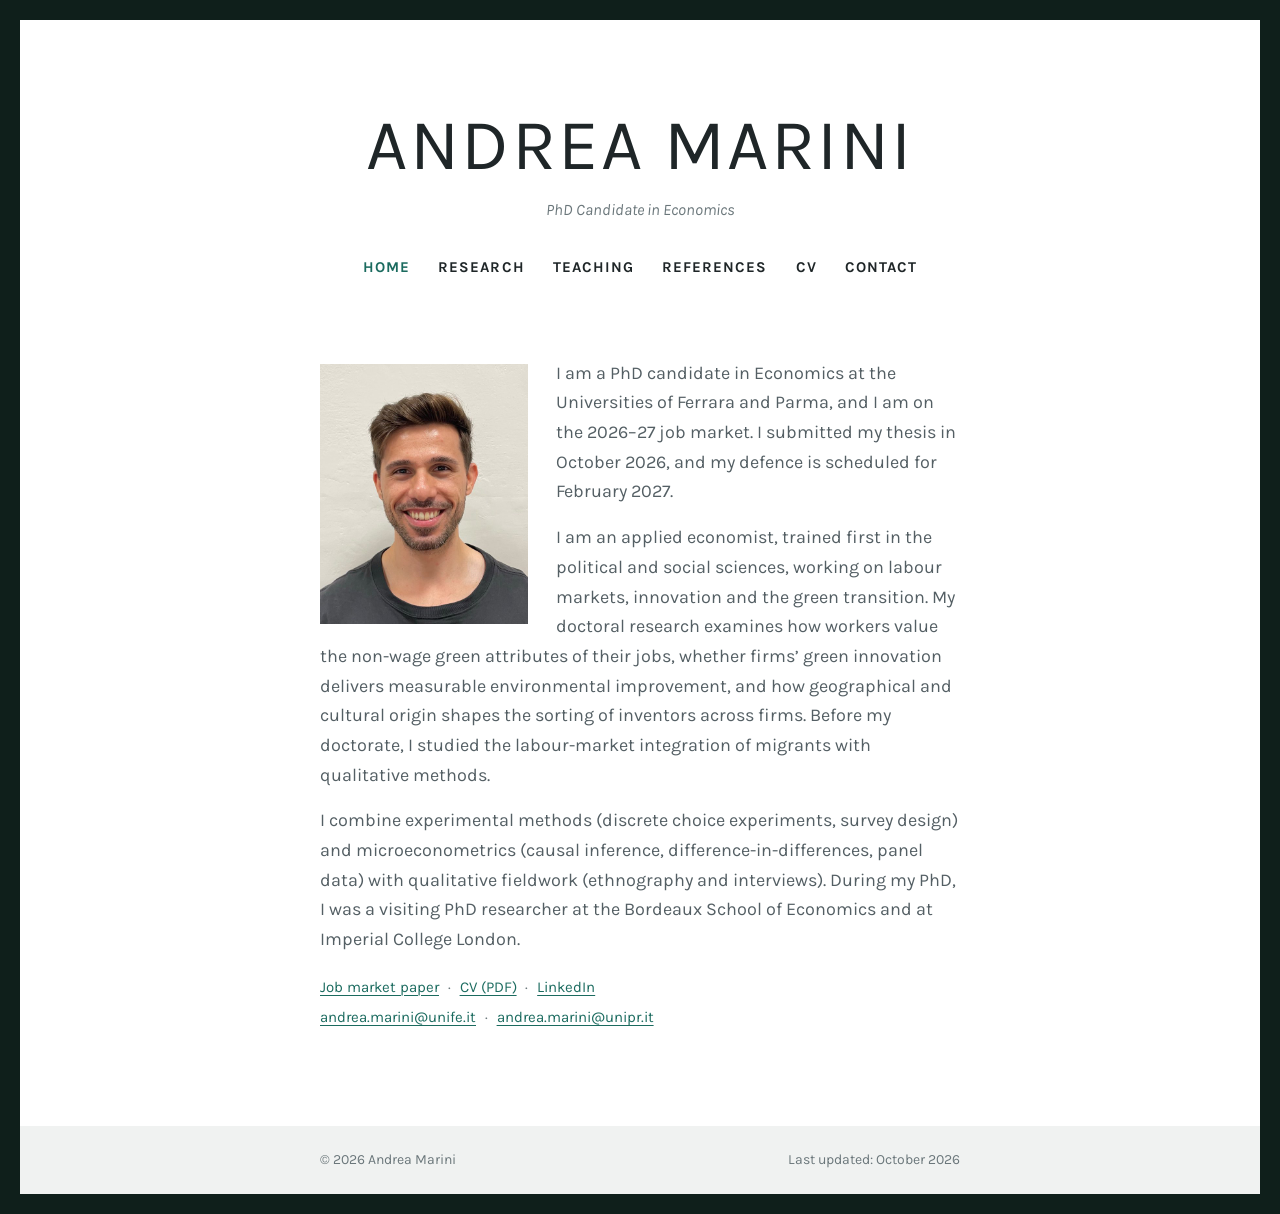
<file: index.html>
<!doctype html>
<html lang="en-GB">
<head>
<meta charset="utf-8">
<meta name="viewport" content="width=device-width, initial-scale=1">
<title>Andrea Marini</title>
<meta name="description" content="Andrea Marini, PhD candidate in Economics at the Universities of Ferrara and Parma. Research on labour markets, innovation and the green transition.">
<meta name="author" content="Andrea Marini">
<meta property="og:type" content="profile">
<meta property="og:title" content="Andrea Marini">
<meta property="og:description" content="PhD candidate in Economics at the Universities of Ferrara and Parma. Research on labour markets, innovation and the green transition.">
<meta property="og:url" content="https://andremarini.github.io/">
<meta property="og:image" content="https://andremarini.github.io/og-image.jpg">
<meta property="og:image:width" content="1200">
<meta property="og:image:height" content="627">
<meta property="og:image:alt" content="Andrea Marini, PhD Candidate in Economics">
<meta name="twitter:card" content="summary_large_image">
<link rel="canonical" href="https://andremarini.github.io/">
<script type="application/ld+json">{"@context": "https://schema.org", "@type": "Person", "name": "Andrea Marini", "jobTitle": "PhD Candidate in Economics", "affiliation": [{"@type": "CollegeOrUniversity", "name": "University of Ferrara"}, {"@type": "CollegeOrUniversity", "name": "University of Parma"}], "email": ["mailto:andrea.marini@unife.it", "mailto:andrea.marini@unipr.it"], "sameAs": ["https://www.linkedin.com/in/andrea-marini-623431280/"]}</script>
<link rel="preconnect" href="https://fonts.googleapis.com">
<link rel="preconnect" href="https://fonts.gstatic.com" crossorigin>
<link rel="stylesheet" href="https://fonts.googleapis.com/css2?family=Karla:ital,wght@0,400;0,600;0,700;1,400&display=swap">
<link rel="stylesheet" href="style.css">
</head>
<body>
<a class="skip" href="#main">Skip to content</a>
<div class="sheet">

  <!-- ===== INTESTAZIONE E MENU: uguali in tutte le pagine. Se aggiungi o rinomini una pagina, aggiorna il menu in ogni file. aria-current="page" segna la pagina attiva. ===== -->
  <header class="masthead">
    <div class="wrap">
      <h1 class="name"><a href="index.html">Andrea Marini</a></h1>
      <p class="role">PhD Candidate in Economics</p>
      <nav class="menu" aria-label="Main menu">
        <ul>
          <li><a href="index.html" aria-current="page">Home</a></li>
          <li><a href="research.html">Research</a></li>
          <li><a href="teaching.html">Teaching</a></li>
          <li><a href="references.html">References</a></li>
          <li><a href="Andrea_Marini_CV.pdf" target="_blank" rel="noopener">CV</a></li>
          <li><a href="contact.html">Contact</a></li>
        </ul>
      </nav>
    </div>
  </header>

  <!-- ===== CONTENUTO DELLA PAGINA: modifica solo il testo fra i tag, per esempio fra <p> e </p> ===== -->
  <main id="main">
    <section class="intro wrap" aria-label="About">
      <img class="portrait" src="andrea-marini.jpg" alt="Portrait of Andrea Marini" width="640" height="800">
      <div class="bio">
        <p>I am a PhD candidate in Economics at the Universities of Ferrara and Parma, and I am on the 2026–27 job market. I submitted my thesis in October 2026, and my defence is scheduled for February 2027.</p>
        <p>I am an applied economist, trained first in the political and social sciences, working on labour markets, innovation and the green transition. My doctoral research examines how workers value the non-wage green attributes of their jobs, whether firms’ green innovation delivers measurable environmental improvement, and how geographical and cultural origin shapes the sorting of inventors across firms. Before my doctorate, I studied the labour-market integration of migrants with qualitative methods.</p>
        <p>I combine experimental methods (discrete choice experiments, survey design) and microeconometrics (causal inference, difference-in-differences, panel data) with qualitative fieldwork (ethnography and interviews). During my PhD, I was a visiting PhD researcher at the Bordeaux School of Economics and at Imperial College London.</p>
      </div>
      <p class="links"><a href="research.html#jmp">Job market paper</a><span class="sep" aria-hidden="true">·</span><a href="Andrea_Marini_CV.pdf" target="_blank" rel="noopener">CV (PDF)</a><span class="sep" aria-hidden="true">·</span><a href="https://www.linkedin.com/in/andrea-marini-623431280/">LinkedIn</a></p>
      <p class="links"><a href="mailto:andrea.marini@unife.it">andrea.marini@unife.it</a><span class="sep" aria-hidden="true">·</span><a href="mailto:andrea.marini@unipr.it">andrea.marini@unipr.it</a></p>
    </section>
  </main>

  <!-- ===== PIÈ DI PAGINA: uguale in tutte le pagine ===== -->
  <footer class="colophon">
    <div class="wrap">
      <p>© 2026 Andrea Marini</p>
      <p>Last updated: October 2026</p>
    </div>
  </footer>

</div>
</body>
</html>
</file>
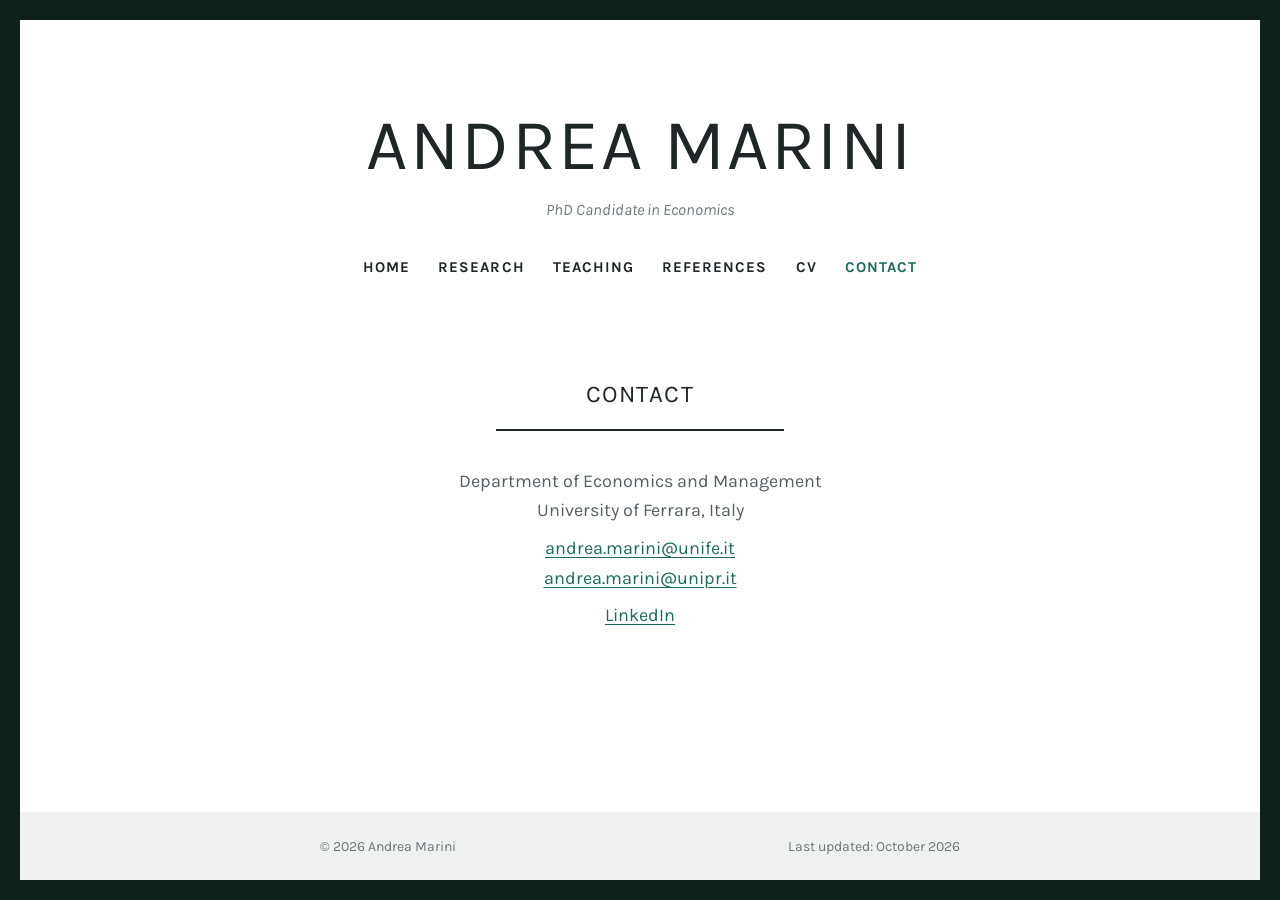
<file: contact.html>
<!doctype html>
<html lang="en-GB">
<head>
<meta charset="utf-8">
<meta name="viewport" content="width=device-width, initial-scale=1">
<title>Contact | Andrea Marini</title>
<meta name="description" content="Contact details of Andrea Marini.">
<link rel="preconnect" href="https://fonts.googleapis.com">
<link rel="preconnect" href="https://fonts.gstatic.com" crossorigin>
<link rel="stylesheet" href="https://fonts.googleapis.com/css2?family=Karla:ital,wght@0,400;0,600;0,700;1,400&display=swap">
<link rel="stylesheet" href="style.css">
</head>
<body>
<a class="skip" href="#main">Skip to content</a>
<div class="sheet">

  <!-- ===== INTESTAZIONE E MENU: uguali in tutte le pagine. Se aggiungi o rinomini una pagina, aggiorna il menu in ogni file. aria-current="page" segna la pagina attiva. ===== -->
  <header class="masthead">
    <div class="wrap">
      <p class="name"><a href="index.html">Andrea Marini</a></p>
      <p class="role">PhD Candidate in Economics</p>
      <nav class="menu" aria-label="Main menu">
        <ul>
          <li><a href="index.html">Home</a></li>
          <li><a href="research.html">Research</a></li>
          <li><a href="teaching.html">Teaching</a></li>
          <li><a href="references.html">References</a></li>
          <li><a href="Andrea_Marini_CV.pdf" target="_blank" rel="noopener">CV</a></li>
          <li><a href="contact.html" aria-current="page">Contact</a></li>
        </ul>
      </nav>
    </div>
  </header>

  <!-- ===== CONTENUTO DELLA PAGINA: modifica solo il testo fra i tag, per esempio fra <p> e </p> ===== -->
  <main id="main">
    <section class="section wrap">
      <h1 class="section-title">Contact</h1>
      <div class="contact">
        <p>Department of Economics and Management<br>University of Ferrara, Italy</p>
        <p><a href="mailto:andrea.marini@unife.it">andrea.marini@unife.it</a><br><a href="mailto:andrea.marini@unipr.it">andrea.marini@unipr.it</a></p>
        <p><a href="https://www.linkedin.com/in/andrea-marini-623431280/">LinkedIn</a></p>
      </div>
    </section>
  </main>

  <!-- ===== PIÈ DI PAGINA: uguale in tutte le pagine ===== -->
  <footer class="colophon">
    <div class="wrap">
      <p>© 2026 Andrea Marini</p>
      <p>Last updated: October 2026</p>
    </div>
  </footer>

</div>
</body>
</html>
</file>
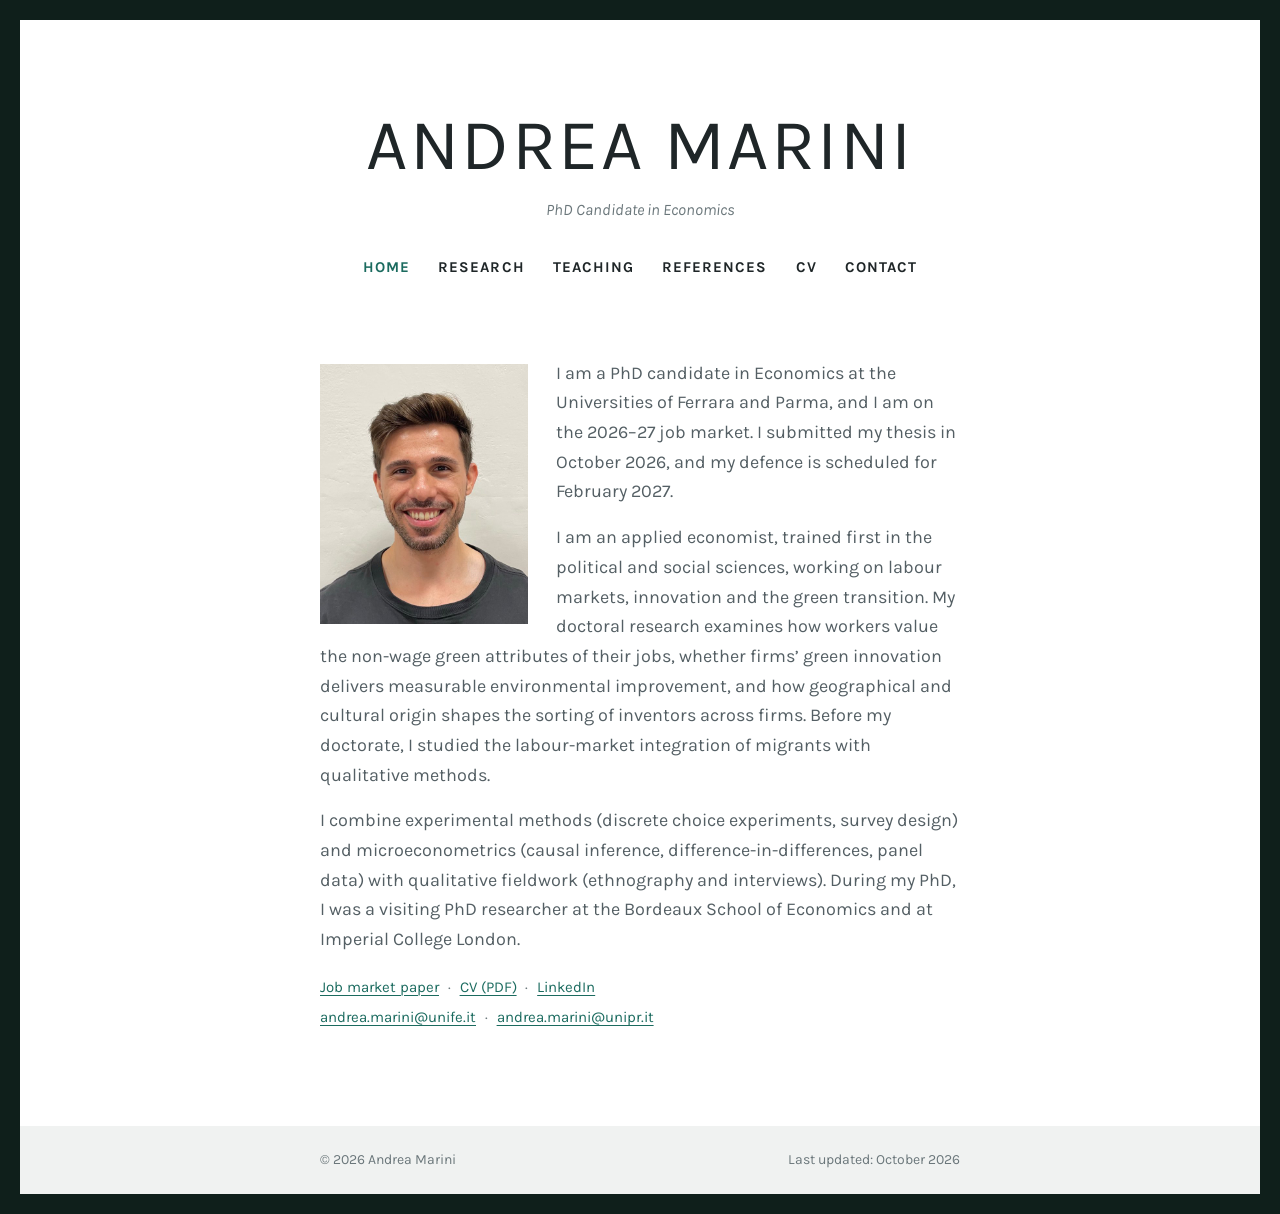
<file: index_1.html>
<!doctype html>
<html lang="en-GB">
<head>
<meta charset="utf-8">
<meta name="viewport" content="width=device-width, initial-scale=1">
<title>Andrea Marini | PhD Candidate in Economics</title>
<meta name="description" content="Andrea Marini, PhD candidate in Economics at the Universities of Ferrara and Parma. Research on labour markets, innovation and the green transition.">
<meta name="author" content="Andrea Marini">
<meta property="og:type" content="profile">
<meta property="og:title" content="Andrea Marini">
<meta property="og:description" content="PhD candidate in Economics at the Universities of Ferrara and Parma. Research on labour markets, innovation and the green transition.">
<meta property="og:url" content="https://andremarini.github.io/">
<meta property="og:image" content="https://andremarini.github.io/og-image.jpg">
<meta property="og:image:width" content="1200">
<meta property="og:image:height" content="627">
<meta property="og:image:alt" content="Andrea Marini, PhD Candidate in Economics">
<meta name="twitter:card" content="summary_large_image">
<link rel="canonical" href="https://andremarini.github.io/">
<script type="application/ld+json">{"@context": "https://schema.org", "@type": "Person", "name": "Andrea Marini", "jobTitle": "PhD Candidate in Economics", "affiliation": [{"@type": "CollegeOrUniversity", "name": "University of Ferrara"}, {"@type": "CollegeOrUniversity", "name": "University of Parma"}], "email": ["mailto:andrea.marini@unife.it", "mailto:andrea.marini@unipr.it"], "sameAs": ["https://www.linkedin.com/in/andrea-marini-623431280/"]}</script>
<link rel="preconnect" href="https://fonts.googleapis.com">
<link rel="preconnect" href="https://fonts.gstatic.com" crossorigin>
<link rel="stylesheet" href="https://fonts.googleapis.com/css2?family=Karla:ital,wght@0,400;0,600;0,700;1,400&display=swap">
<link rel="stylesheet" href="style.css">
</head>
<body>
<a class="skip" href="#main">Skip to content</a>
<div class="sheet">

  <!-- ===== INTESTAZIONE E MENU: uguali in tutte le pagine. Se aggiungi o rinomini una pagina, aggiorna il menu in ogni file. aria-current="page" segna la pagina attiva. ===== -->
  <header class="masthead">
    <div class="wrap">
      <h1 class="name"><a href="index.html">Andrea Marini</a></h1>
      <p class="role">PhD Candidate in Economics</p>
      <nav class="menu" aria-label="Main menu">
        <ul>
          <li><a href="index.html" aria-current="page">Home</a></li>
          <li><a href="research.html">Research</a></li>
          <li><a href="teaching.html">Teaching</a></li>
          <li><a href="references.html">References</a></li>
          <li><a href="Andrea_Marini_CV.pdf" target="_blank" rel="noopener">CV</a></li>
          <li><a href="contact.html">Contact</a></li>
        </ul>
      </nav>
    </div>
  </header>

  <!-- ===== CONTENUTO DELLA PAGINA: modifica solo il testo fra i tag, per esempio fra <p> e </p> ===== -->
  <main id="main">
    <section class="intro wrap" aria-label="About">
      <img class="portrait" src="andrea-marini.jpg" alt="Portrait of Andrea Marini" width="640" height="800">
      <div class="bio">
        <p>I am a PhD candidate in Economics at the Universities of Ferrara and Parma, and I am on the 2026–27 job market. I submitted my thesis in October 2026, and my defence is scheduled for February 2027.</p>
        <p>I am an applied economist, trained first in the political and social sciences, working on labour markets, innovation and the green transition. My doctoral research examines how workers value the non-wage green attributes of their jobs, whether firms’ green innovation delivers measurable environmental improvement, and how geographical and cultural origin shapes the sorting of inventors across firms. Before my doctorate, I studied the labour-market integration of migrants with qualitative methods.</p>
        <p>I combine experimental methods (discrete choice experiments, survey design) and microeconometrics (causal inference, difference-in-differences, panel data) with qualitative fieldwork (ethnography and interviews). During my PhD, I was a visiting PhD researcher at the Bordeaux School of Economics and at Imperial College London.</p>
      </div>
      <p class="links"><a href="research.html#jmp">Job market paper</a><span class="sep" aria-hidden="true">·</span><a href="Andrea_Marini_CV.pdf" target="_blank" rel="noopener">CV (PDF)</a><span class="sep" aria-hidden="true">·</span><a href="https://www.linkedin.com/in/andrea-marini-623431280/">LinkedIn</a></p>
      <p class="links"><a href="mailto:andrea.marini@unife.it">andrea.marini@unife.it</a><span class="sep" aria-hidden="true">·</span><a href="mailto:andrea.marini@unipr.it">andrea.marini@unipr.it</a></p>
    </section>
  </main>

  <!-- ===== PIÈ DI PAGINA: uguale in tutte le pagine ===== -->
  <footer class="colophon">
    <div class="wrap">
      <p>© 2026 Andrea Marini</p>
      <p>Last updated: October 2026</p>
    </div>
  </footer>

</div>
</body>
</html>
</file>
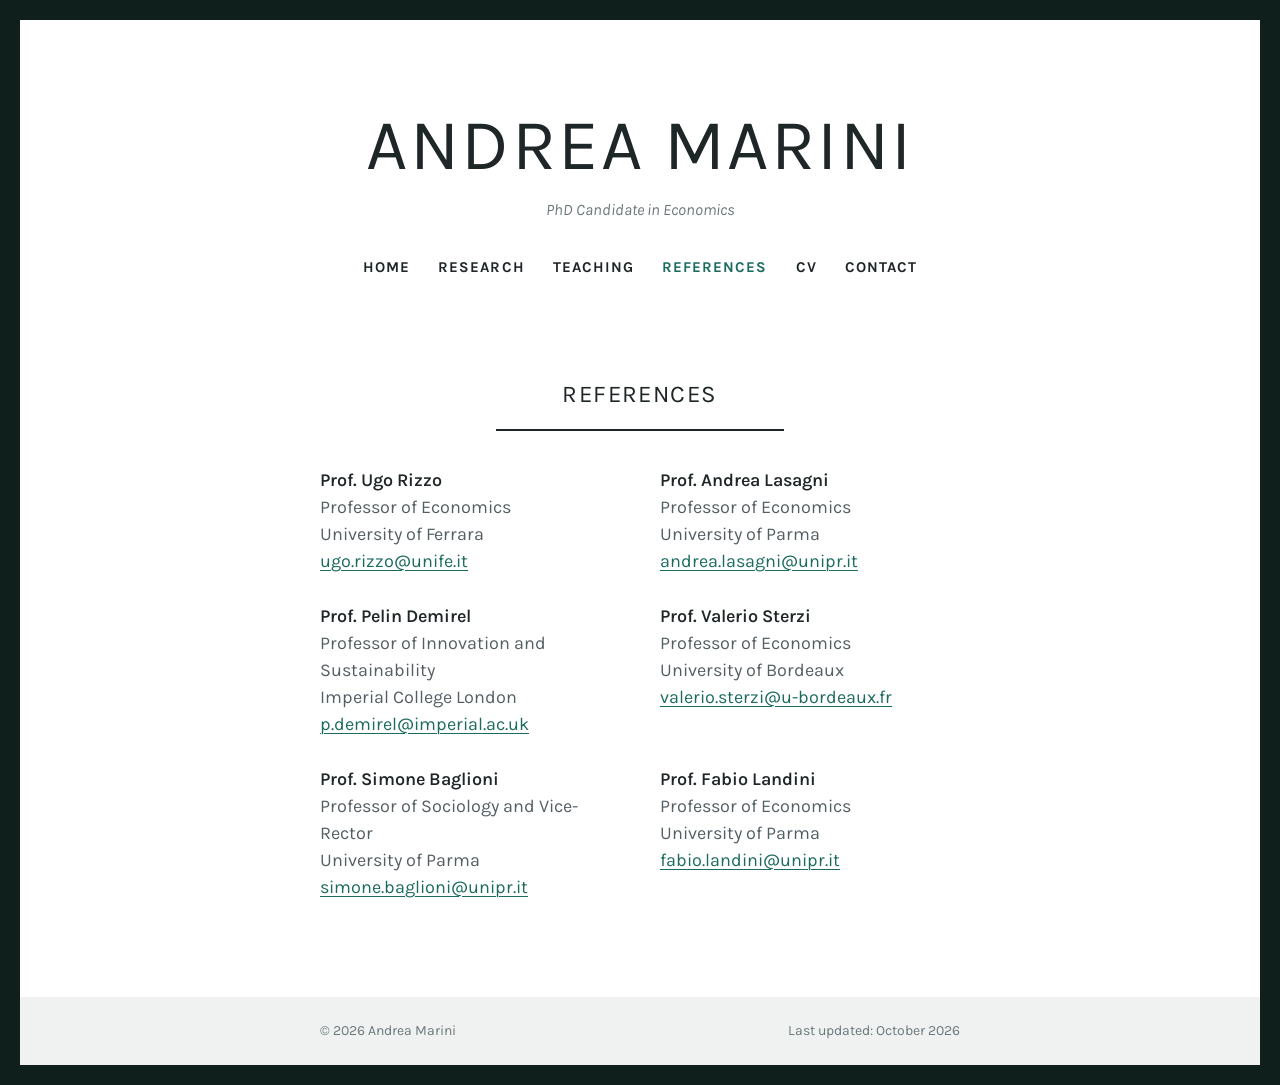
<file: references.html>
<!doctype html>
<html lang="en-GB">
<head>
<meta charset="utf-8">
<meta name="viewport" content="width=device-width, initial-scale=1">
<title>References | Andrea Marini</title>
<meta name="description" content="Academic references for Andrea Marini.">
<link rel="preconnect" href="https://fonts.googleapis.com">
<link rel="preconnect" href="https://fonts.gstatic.com" crossorigin>
<link rel="stylesheet" href="https://fonts.googleapis.com/css2?family=Karla:ital,wght@0,400;0,600;0,700;1,400&display=swap">
<link rel="stylesheet" href="style.css">
</head>
<body>
<a class="skip" href="#main">Skip to content</a>
<div class="sheet">

  <!-- ===== INTESTAZIONE E MENU: uguali in tutte le pagine. Se aggiungi o rinomini una pagina, aggiorna il menu in ogni file. aria-current="page" segna la pagina attiva. ===== -->
  <header class="masthead">
    <div class="wrap">
      <p class="name"><a href="index.html">Andrea Marini</a></p>
      <p class="role">PhD Candidate in Economics</p>
      <nav class="menu" aria-label="Main menu">
        <ul>
          <li><a href="index.html">Home</a></li>
          <li><a href="research.html">Research</a></li>
          <li><a href="teaching.html">Teaching</a></li>
          <li><a href="references.html" aria-current="page">References</a></li>
          <li><a href="Andrea_Marini_CV.pdf" target="_blank" rel="noopener">CV</a></li>
          <li><a href="contact.html">Contact</a></li>
        </ul>
      </nav>
    </div>
  </header>

  <!-- ===== CONTENUTO DELLA PAGINA: ogni referenza è un blocco <li> ... </li>; per toglierne una, cancella l'intero blocco ===== -->
  <main id="main">
    <section class="section wrap">
      <h1 class="section-title">References</h1>
      <ul class="referees">
        <li>
          <p class="referee-name">Prof. Ugo Rizzo</p>
          <p>Professor of Economics<br>University of Ferrara</p>
          <p><a href="mailto:ugo.rizzo@unife.it">ugo.rizzo@unife.it</a></p>
        </li>
        <li>
          <p class="referee-name">Prof. Andrea Lasagni</p>
          <p>Professor of Economics<br>University of Parma</p>
          <p><a href="mailto:andrea.lasagni@unipr.it">andrea.lasagni@unipr.it</a></p>
        </li>
        <li>
          <p class="referee-name">Prof. Pelin Demirel</p>
          <p>Professor of Innovation and Sustainability<br>Imperial College London</p>
          <p><a href="mailto:p.demirel@imperial.ac.uk">p.demirel@imperial.ac.uk</a></p>
        </li>
        <li>
          <p class="referee-name">Prof. Valerio Sterzi</p>
          <p>Professor of Economics<br>University of Bordeaux</p>
          <p><a href="mailto:valerio.sterzi@u-bordeaux.fr">valerio.sterzi@u-bordeaux.fr</a></p>
        </li>
        <li>
          <p class="referee-name">Prof. Simone Baglioni</p>
          <p>Professor of Sociology and Vice-Rector<br>University of Parma</p>
          <p><a href="mailto:simone.baglioni@unipr.it">simone.baglioni@unipr.it</a></p>
        </li>
        <li>
          <p class="referee-name">Prof. Fabio Landini</p>
          <p>Professor of Economics<br>University of Parma</p>
          <p><a href="mailto:fabio.landini@unipr.it">fabio.landini@unipr.it</a></p>
        </li>
      </ul>
    </section>
  </main>

  <!-- ===== PIÈ DI PAGINA: uguale in tutte le pagine ===== -->
  <footer class="colophon">
    <div class="wrap">
      <p>© 2026 Andrea Marini</p>
      <p>Last updated: October 2026</p>
    </div>
  </footer>

</div>
</body>
</html>
</file>
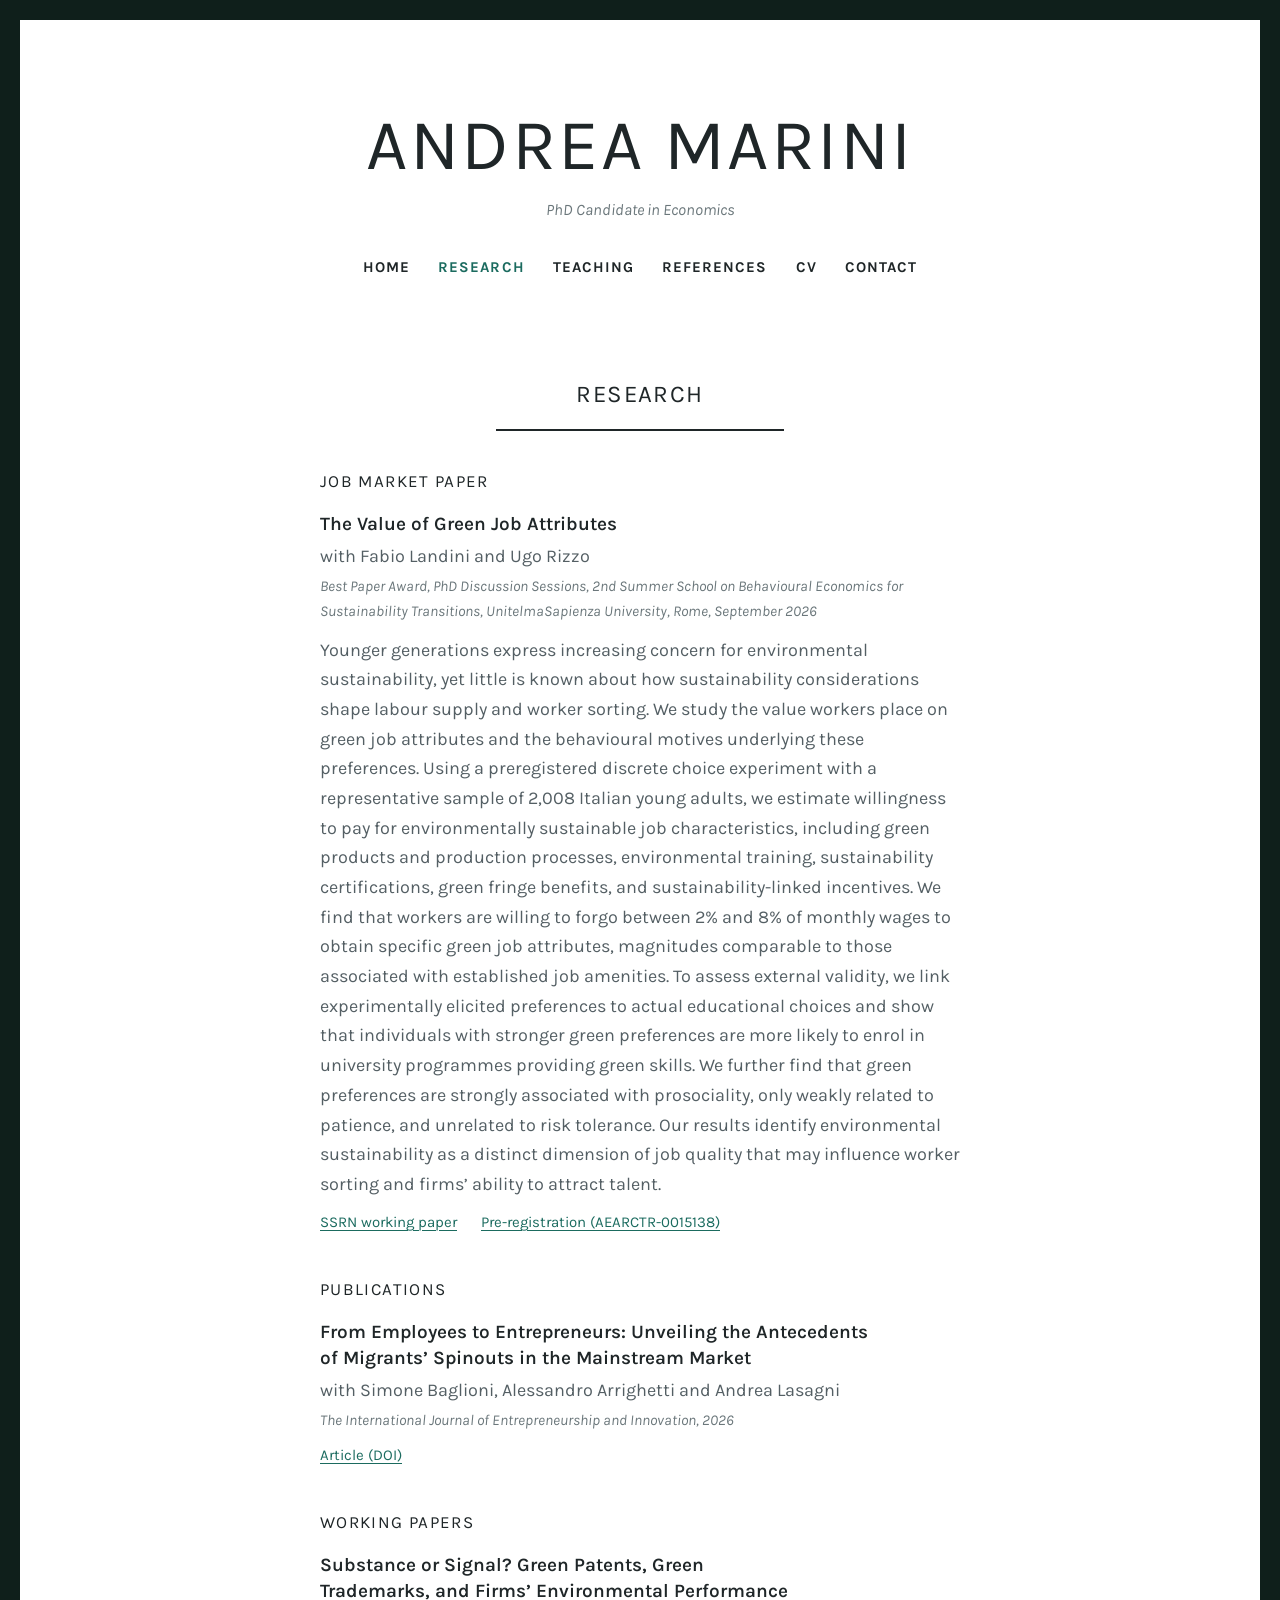
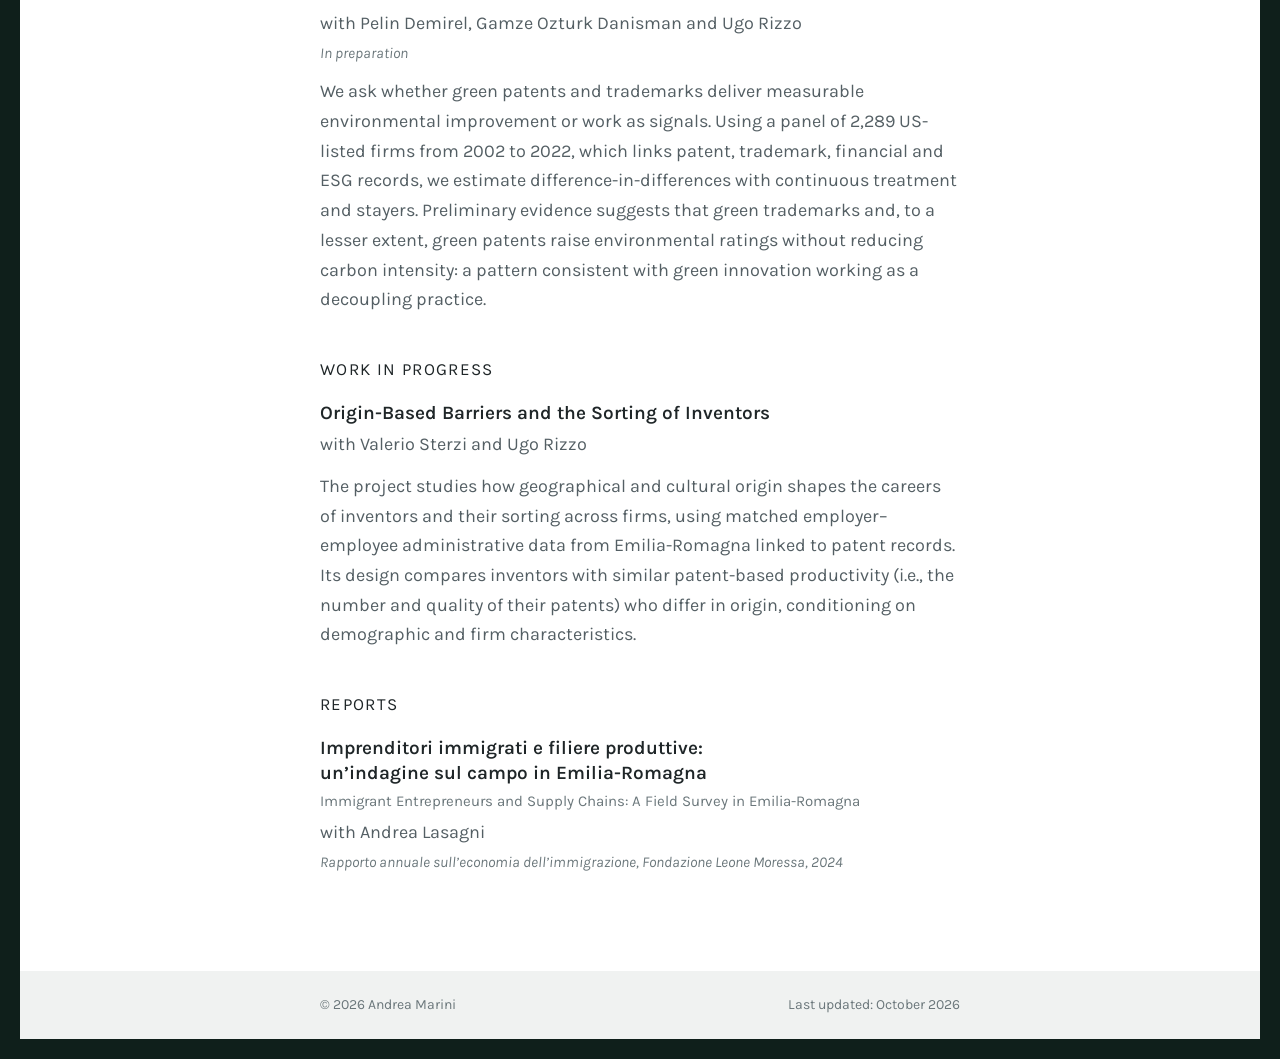
<file: research.html>
<!doctype html>
<html lang="en-GB">
<head>
<meta charset="utf-8">
<meta name="viewport" content="width=device-width, initial-scale=1">
<title>Research | Andrea Marini</title>
<meta name="description" content="Research by Andrea Marini: job market paper, publications, working papers and work in progress.">
<link rel="preconnect" href="https://fonts.googleapis.com">
<link rel="preconnect" href="https://fonts.gstatic.com" crossorigin>
<link rel="stylesheet" href="https://fonts.googleapis.com/css2?family=Karla:ital,wght@0,400;0,600;0,700;1,400&display=swap">
<link rel="stylesheet" href="style.css">
</head>
<body>
<a class="skip" href="#main">Skip to content</a>
<div class="sheet">

  <!-- ===== INTESTAZIONE E MENU: uguali in tutte le pagine. Se aggiungi o rinomini una pagina, aggiorna il menu in ogni file. aria-current="page" segna la pagina attiva. ===== -->
  <header class="masthead">
    <div class="wrap">
      <p class="name"><a href="index.html">Andrea Marini</a></p>
      <p class="role">PhD Candidate in Economics</p>
      <nav class="menu" aria-label="Main menu">
        <ul>
          <li><a href="index.html">Home</a></li>
          <li><a href="research.html" aria-current="page">Research</a></li>
          <li><a href="teaching.html">Teaching</a></li>
          <li><a href="references.html">References</a></li>
          <li><a href="Andrea_Marini_CV.pdf" target="_blank" rel="noopener">CV</a></li>
          <li><a href="contact.html">Contact</a></li>
        </ul>
      </nav>
    </div>
  </header>

  <!-- ===== CONTENUTO DELLA PAGINA: ogni lavoro è un blocco <article class="entry"> ... </article>. Per aggiungerne uno, copia un blocco esistente e cambia il testo; per toglierlo, cancella l'intero blocco. ===== -->
  <main id="main">
    <section class="section wrap">
      <h1 class="section-title">Research</h1>

      <h2 class="label">Job market paper</h2>
      <article class="entry" id="jmp">
        <h3 class="entry-title">The Value of Green Job Attributes</h3>
        <p class="byline">with Fabio Landini and Ugo Rizzo</p>
        <p class="meta">Best Paper Award, PhD Discussion Sessions, 2nd Summer School on Behavioural Economics for Sustainability Transitions, UnitelmaSapienza University, Rome, September 2026</p>
        <p class="summary">Younger generations express increasing concern for environmental sustainability, yet little is known about how sustainability considerations shape labour supply and worker sorting. We study the value workers place on green job attributes and the behavioural motives underlying these preferences. Using a preregistered discrete choice experiment with a representative sample of 2,008 Italian young adults, we estimate willingness to pay for environmentally sustainable job characteristics, including green products and production processes, environmental training, sustainability certifications, green fringe benefits, and sustainability-linked incentives. We find that workers are willing to forgo between 2% and 8% of monthly wages to obtain specific green job attributes, magnitudes comparable to those associated with established job amenities. To assess external validity, we link experimentally elicited preferences to actual educational choices and show that individuals with stronger green preferences are more likely to enrol in university programmes providing green skills. We further find that green preferences are strongly associated with prosociality, only weakly related to patience, and unrelated to risk tolerance. Our results identify environmental sustainability as a distinct dimension of job quality that may influence worker sorting and firms’ ability to attract talent.</p>
        <p class="entry-links"><a href="https://doi.org/10.2139/ssrn.7394358">SSRN working paper</a><a href="https://www.socialscienceregistry.org/trials/15138">Pre-registration (AEARCTR-0015138)</a></p>
      </article>

      <h2 class="label">Publications</h2>
      <article class="entry">
        <h3 class="entry-title">From Employees to Entrepreneurs: Unveiling the Antecedents of Migrants’ Spinouts in the Mainstream Market</h3>
        <p class="byline">with Simone Baglioni, Alessandro Arrighetti and Andrea Lasagni</p>
        <p class="meta">The International Journal of Entrepreneurship and Innovation, 2026</p>
        <p class="entry-links"><a href="https://doi.org/10.1177/14657503261452435">Article (DOI)</a></p>
      </article>

      <h2 class="label">Working papers</h2>
      <article class="entry">
        <h3 class="entry-title">Substance or Signal? Green Patents, Green Trademarks, and Firms’ Environmental Performance</h3>
        <p class="byline">with Pelin Demirel, Gamze Ozturk Danisman and Ugo Rizzo</p>
        <p class="meta">In preparation</p>
        <p class="summary">We ask whether green patents and trademarks deliver measurable environmental improvement or work as signals. Using a panel of 2,289 US-listed firms from 2002 to 2022, which links patent, trademark, financial and ESG records, we estimate difference-in-differences with continuous treatment and stayers. Preliminary evidence suggests that green trademarks and, to a lesser extent, green patents raise environmental ratings without reducing carbon intensity: a pattern consistent with green innovation working as a decoupling practice.</p>
      </article>

      <h2 class="label">Work in progress</h2>
      <article class="entry">
        <h3 class="entry-title">Origin-Based Barriers and the Sorting of Inventors</h3>
        <p class="byline">with Valerio Sterzi and Ugo Rizzo</p>
        <p class="summary">The project studies how geographical and cultural origin shapes the careers of inventors and their sorting across firms, using matched employer–employee administrative data from Emilia-Romagna linked to patent records. Its design compares inventors with similar patent-based productivity (i.e., the number and quality of their patents) who differ in origin, conditioning on demographic and firm characteristics.</p>
      </article>

      <h2 class="label">Reports</h2>
      <article class="entry">
        <h3 class="entry-title" lang="it">Imprenditori immigrati e filiere produttive: un’indagine sul campo in Emilia-Romagna</h3>
        <p class="translation">Immigrant Entrepreneurs and Supply Chains: A Field Survey in Emilia-Romagna</p>
        <p class="byline">with Andrea Lasagni</p>
        <p class="meta" lang="it">Rapporto annuale sull’economia dell’immigrazione, Fondazione Leone Moressa, 2024</p>
      </article>
    </section>
  </main>

  <!-- ===== PIÈ DI PAGINA: uguale in tutte le pagine ===== -->
  <footer class="colophon">
    <div class="wrap">
      <p>© 2026 Andrea Marini</p>
      <p>Last updated: October 2026</p>
    </div>
  </footer>

</div>
</body>
</html>
</file>
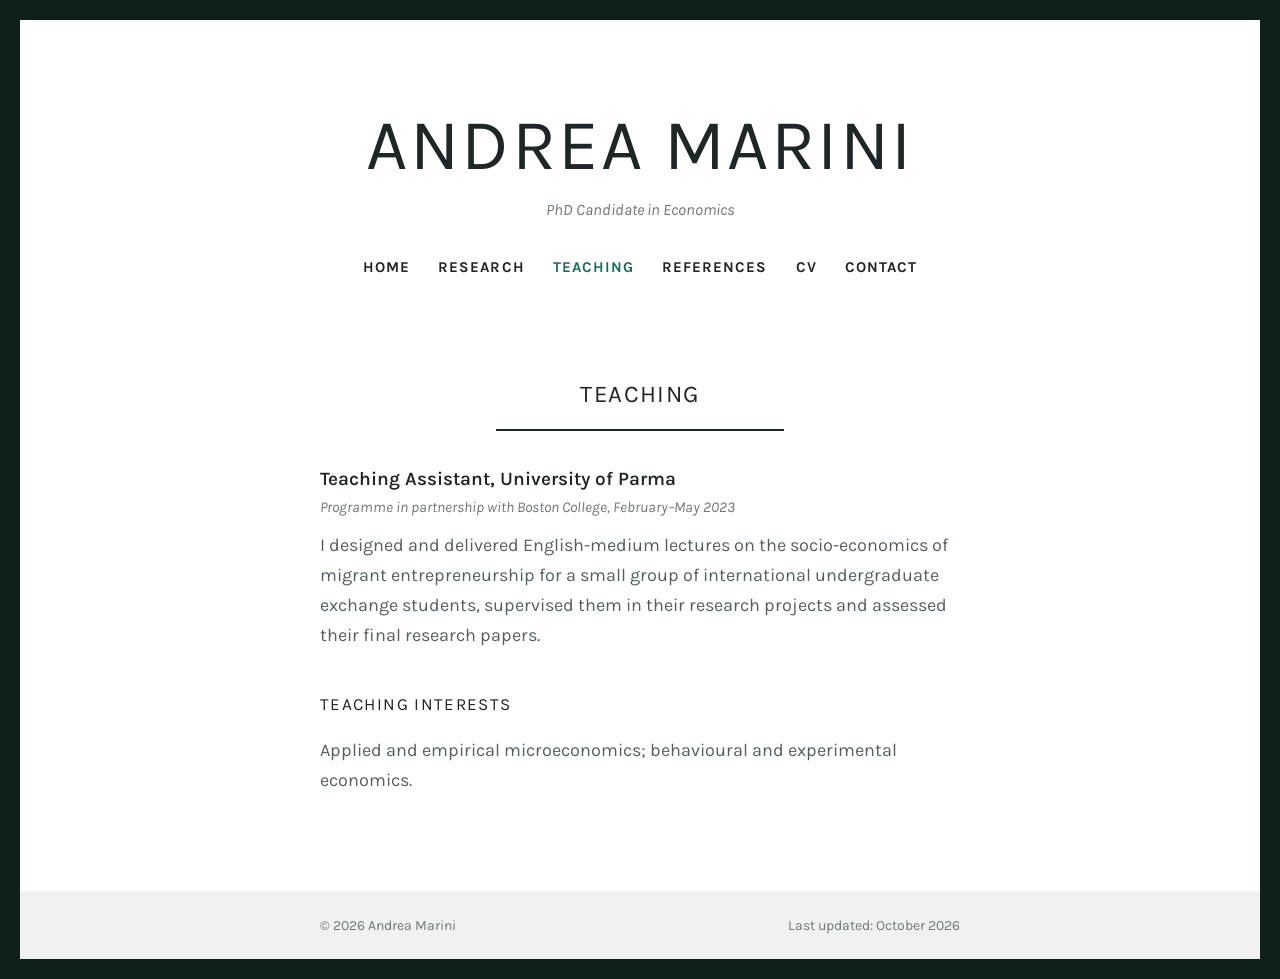
<file: teaching.html>
<!doctype html>
<html lang="en-GB">
<head>
<meta charset="utf-8">
<meta name="viewport" content="width=device-width, initial-scale=1">
<title>Teaching | Andrea Marini</title>
<meta name="description" content="Teaching experience and teaching interests of Andrea Marini.">
<link rel="preconnect" href="https://fonts.googleapis.com">
<link rel="preconnect" href="https://fonts.gstatic.com" crossorigin>
<link rel="stylesheet" href="https://fonts.googleapis.com/css2?family=Karla:ital,wght@0,400;0,600;0,700;1,400&display=swap">
<link rel="stylesheet" href="style.css">
</head>
<body>
<a class="skip" href="#main">Skip to content</a>
<div class="sheet">

  <!-- ===== INTESTAZIONE E MENU: uguali in tutte le pagine. Se aggiungi o rinomini una pagina, aggiorna il menu in ogni file. aria-current="page" segna la pagina attiva. ===== -->
  <header class="masthead">
    <div class="wrap">
      <p class="name"><a href="index.html">Andrea Marini</a></p>
      <p class="role">PhD Candidate in Economics</p>
      <nav class="menu" aria-label="Main menu">
        <ul>
          <li><a href="index.html">Home</a></li>
          <li><a href="research.html">Research</a></li>
          <li><a href="teaching.html" aria-current="page">Teaching</a></li>
          <li><a href="references.html">References</a></li>
          <li><a href="Andrea_Marini_CV.pdf" target="_blank" rel="noopener">CV</a></li>
          <li><a href="contact.html">Contact</a></li>
        </ul>
      </nav>
    </div>
  </header>

  <!-- ===== CONTENUTO DELLA PAGINA: modifica solo il testo fra i tag, per esempio fra <p> e </p> ===== -->
  <main id="main">
    <section class="section wrap">
      <h1 class="section-title">Teaching</h1>
      <article class="entry">
        <h2 class="entry-title">Teaching Assistant, University of Parma</h2>
        <p class="meta">Programme in partnership with Boston College, February–May 2023</p>
        <p class="summary">I designed and delivered English-medium lectures on the socio-economics of migrant entrepreneurship for a small group of international undergraduate exchange students, supervised them in their research projects and assessed their final research papers.</p>
      </article>
      <h2 class="label">Teaching interests</h2>
      <p>Applied and empirical microeconomics; behavioural and experimental economics.</p>
    </section>
  </main>

  <!-- ===== PIÈ DI PAGINA: uguale in tutte le pagine ===== -->
  <footer class="colophon">
    <div class="wrap">
      <p>© 2026 Andrea Marini</p>
      <p>Last updated: October 2026</p>
    </div>
  </footer>

</div>
</body>
</html>
</file>
<file: style.css>
/* Andrea Marini, personal website.
   Layout: a white sheet inside a thin dark frame; a centred masthead (name, role, menu) over one
   40rem reading column; each page opens with a centred uppercase title over a short rule.
   One light theme, after the reference site.
   Per cambiare colori, carattere o dimensioni, modifica solo le variabili qui sotto. */

:root {
  --frame: #0f1f1b;          /* cornice scura */
  --sheet: #ffffff;          /* foglio bianco */
  --ink: #1f2628;            /* nome, titoli */
  --text: #545f64;           /* testo */
  --muted: #6b777b;          /* righe in corsivo, didascalie */
  --accent: #1b6b5f;         /* link e voce di menu attiva */
  --accent-strong: #134d44;  /* link al passaggio del mouse */
  --band: #f0f2f1;           /* fascia del piè di pagina */
  --font: "Karla", "Helvetica Neue", Helvetica, Arial, sans-serif;
  --size-name: clamp(2.25rem, 1.3rem + 4.4vw, 4.5rem);
  --size-section: 1.5rem;
  --size-label: 1.0625rem;
  --size-title: 1.1875rem;
  --size-body: 1.125rem;
  --size-small: 0.9375rem;
  --column: 40rem;
  --frame-size: clamp(6px, 1.6vw, 20px);
  color-scheme: light;
}

*, *::before, *::after { box-sizing: border-box; }
html { -webkit-text-size-adjust: 100%; }

body {
  margin: 0;
  padding: var(--frame-size);
  background: var(--frame);
  color: var(--text);
  font-family: var(--font);
  font-size: var(--size-body);
  line-height: 1.65;
}
img { display: block; max-width: 100%; height: auto; }
[hidden] { display: none !important; }
p { margin: 0; }
h1, h2, h3, h4 { margin: 0; }

a {
  color: var(--accent);
  text-decoration: underline;
  text-decoration-thickness: 1px;
  text-underline-offset: 0.18em;
}
a:hover { color: var(--accent-strong); }
a:focus-visible { outline: 2px solid var(--accent); outline-offset: 3px; border-radius: 2px; }

.skip { position: absolute; left: -9999px; top: 0; }
.skip:focus {
  left: calc(var(--frame-size) + 12px);
  top: calc(var(--frame-size) + 12px);
  z-index: 5;
  padding: 0.4rem 0.8rem;
  background: var(--sheet);
}

/* The sheet fills at least the window, so short pages keep the footer at the bottom */
.sheet {
  display: flex;
  flex-direction: column;
  min-height: calc(100vh - 2 * var(--frame-size) - env(safe-area-inset-top, 0px) - env(safe-area-inset-bottom, 0px));
  background: var(--sheet);
}
@supports (height: 100svh) {
  .sheet { min-height: calc(100svh - 2 * var(--frame-size) - env(safe-area-inset-top, 0px) - env(safe-area-inset-bottom, 0px)); }
}
main { flex: 1 0 auto; }

.wrap {
  width: 100%;
  max-width: calc(var(--column) + 32px);
  margin-inline: auto;
  padding-left: max(16px, env(safe-area-inset-left, 0px));
  padding-right: max(16px, env(safe-area-inset-right, 0px));
}

/* Masthead */
.masthead { text-align: center; padding-block: clamp(2.75rem, 8vw, 5.5rem) clamp(2rem, 5vw, 3.25rem); }
.name {
  font-size: var(--size-name);
  font-weight: 400;
  line-height: 1.05;
  letter-spacing: 0.035em;
  text-transform: uppercase;
  color: var(--ink);
  text-wrap: balance;
}
.name a { color: inherit; text-decoration: none; }
.role { margin-top: 0.85rem; font-size: 1rem; font-style: italic; color: var(--muted); }
.menu { margin-top: 1.75rem; }
.menu ul {
  list-style: none;
  margin: 0;
  padding: 0;
  display: flex;
  flex-wrap: wrap;
  justify-content: center;
  gap: 0.35rem 1.75rem;
}
.menu a {
  display: inline-block;
  padding-block: 0.2rem;
  font-size: 0.9375rem;
  font-weight: 700;
  letter-spacing: 0.07em;
  text-transform: uppercase;
  text-decoration: none;
  color: var(--ink);
}
.menu a:hover,
.menu a:focus-visible,
.menu a[aria-current="page"] { color: var(--accent); }

/* Home: portrait floated beside the bio, text runs on beneath it */
.intro { display: flow-root; padding-top: clamp(0.5rem, 2vw, 1.5rem); }
.portrait {
  float: left;
  width: 13rem;
  aspect-ratio: 4 / 5;
  object-fit: cover;
  margin: 0.35rem 1.75rem 1rem 0;
}
.bio p + p { margin-top: 1rem; }
.links { margin-top: 1.25rem; font-size: var(--size-small); }
.links + .links { margin-top: 0.35rem; }
.links .sep { padding-inline: 0.55rem; color: var(--muted); }

/* Inner pages */
.section { padding-top: clamp(1.5rem, 4vw, 2.5rem); }
.section-title {
  margin-bottom: 2.25rem;
  text-align: center;
  font-size: var(--size-section);
  font-weight: 400;
  letter-spacing: 0.06em;
  text-transform: uppercase;
  color: var(--ink);
}
.section-title::after {
  content: "";
  display: block;
  width: min(18rem, 70%);
  height: 2px;
  margin: 0.9rem auto 0;
  background: var(--ink);
}
.label {
  margin: 2.5rem 0 1.1rem;
  font-size: var(--size-label);
  font-weight: 400;
  letter-spacing: 0.08em;
  text-transform: uppercase;
  color: var(--ink);
}
.section-title + .label { margin-top: 0; }

.entry { scroll-margin-top: 1.5rem; }
.entry + .entry { margin-top: 1.75rem; }
.entry-title {
  font-size: var(--size-title);
  font-weight: 600;
  line-height: 1.35;
  color: var(--ink);
  text-wrap: balance;
}
.translation { margin-top: 0.15rem; font-size: var(--size-small); color: var(--muted); }
.byline { margin-top: 0.25rem; }
.meta { margin-top: 0.15rem; font-size: var(--size-small); font-style: italic; color: var(--muted); }
.summary { margin-top: 0.75rem; }
.entry-links {
  margin-top: 0.65rem;
  display: flex;
  flex-wrap: wrap;
  gap: 0.25rem 1.5rem;
  font-size: var(--size-small);
}

/* References */
.referees {
  list-style: none;
  margin: 0;
  padding: 0;
  display: grid;
  grid-template-columns: repeat(2, minmax(0, 1fr));
  gap: 1.75rem 2.5rem;
  line-height: 1.5;
}
.referees li { min-width: 0; }
.referee-name { font-weight: 600; color: var(--ink); }
.referees a { overflow-wrap: anywhere; }

/* Contact */
.contact { display: grid; gap: 0.5rem; text-align: center; }

/* Footer band */
.colophon { margin-top: clamp(3.5rem, 9vw, 6rem); background: var(--band); color: var(--muted); font-size: 0.875rem; }
.colophon .wrap {
  padding-block: 1.4rem;
  display: flex;
  flex-wrap: wrap;
  justify-content: space-between;
  gap: 0.4rem 1.5rem;
}

@media (max-width: 38rem) {
  .portrait { float: none; width: min(12rem, 52%); margin: 0 auto 1.5rem; }
  .referees { grid-template-columns: minmax(0, 1fr); }
}
</file>
